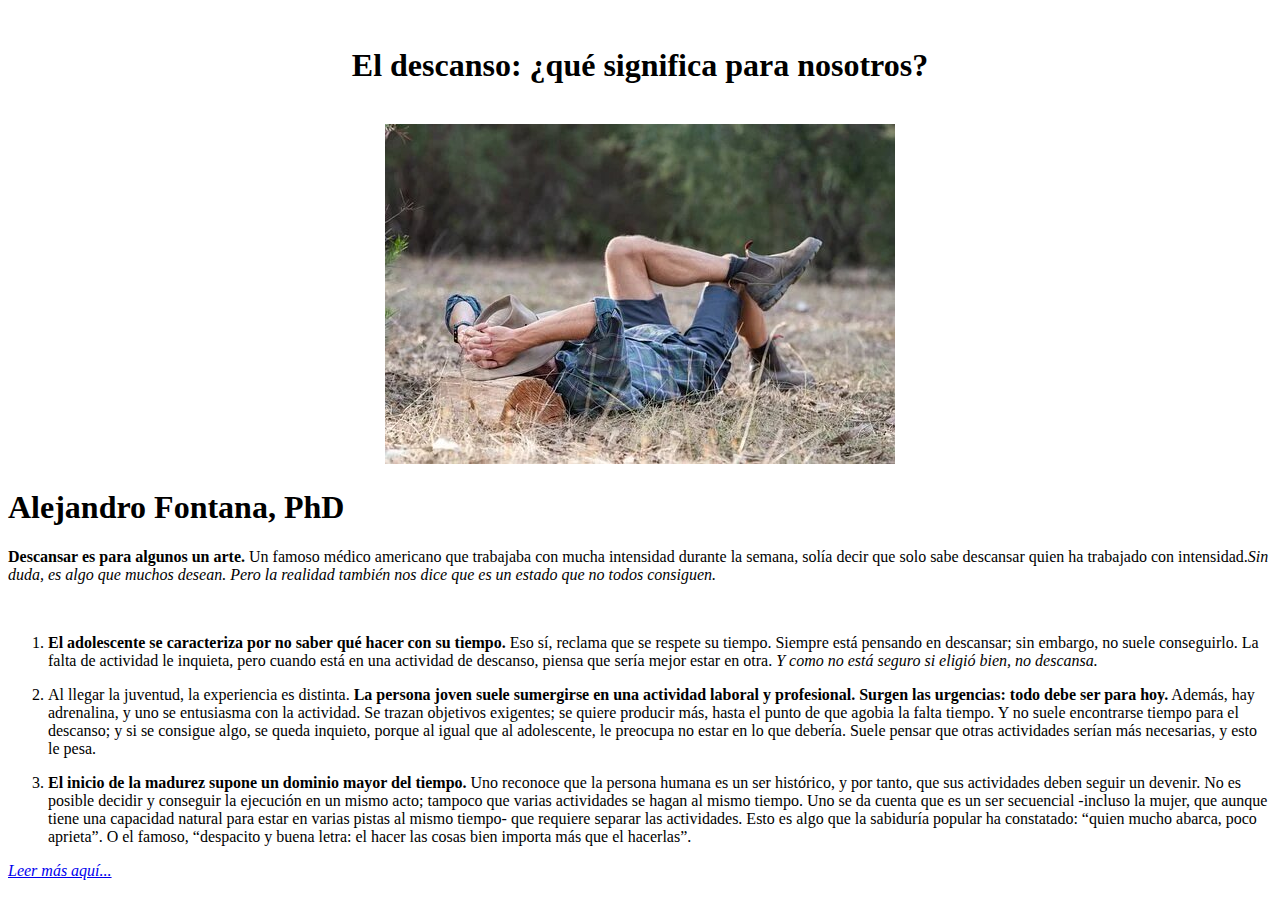
<file: prueba/index.html>
<!DOCTYPE html>
<html lang="en">
<head>
    <meta charset="UTF-8">
    <meta name="viewport" content="width=device-width, initial-scale=1.0">
    <title>El descanso</title>
</head>
<body>
    <section>
        <br>
        <h1><center>El descanso: ¿qué significa para nosotros?</center></h1>
        <br>
        <center><img src="img/relax-7142183__340.jpg"></center>
        <h1>Alejandro Fontana, PhD</h1>
        <p><strong>Descansar es para algunos un arte.</strong> Un famoso médico americano que 
            trabajaba con mucha intensidad durante la semana, solía decir que 
            solo sabe descansar quien ha trabajado con intensidad.<em>Sin duda, 
            es algo que muchos desean. Pero la realidad también nos dice que 
            es un estado que no todos consiguen.</em> </p>
        <br>
        <ol>
            <li><p><strong>El adolescente se caracteriza por no saber qué hacer con su tiempo.</strong>
                Eso sí, reclama que se respete su tiempo. Siempre está pensando en 
                descansar; sin embargo, no suele conseguirlo. La falta de actividad 
                le inquieta, pero cuando está en una actividad de descanso, piensa 
                que sería mejor estar en otra. <em>Y como no está seguro si eligió bien, 
                no descansa.</em></p>
            </li>
            <li><p>Al llegar la juventud, la experiencia es distinta. <strong> La persona joven 
                suele sumergirse en una actividad laboral y profesional. Surgen las 
                urgencias: todo debe ser para hoy.</strong> Además, hay adrenalina, y uno se 
                entusiasma con la actividad. Se trazan objetivos exigentes; se quiere 
                producir más, hasta el punto de que agobia la falta tiempo. Y no suele 
                encontrarse tiempo para el descanso; y si se consigue algo, se queda 
                inquieto, porque al igual que al adolescente, le preocupa no estar en 
                lo que debería. Suele pensar que otras actividades serían más 
                necesarias, y esto le pesa.</li></p>
            </li>
            <li><p><strong>El inicio de la madurez supone un dominio mayor del tiempo.</strong> 
            Uno reconoce que la persona humana es un ser histórico, y por tanto, 
            que sus actividades deben seguir un devenir. No es posible decidir y 
            conseguir la ejecución en un mismo acto; tampoco que varias actividades se 
            hagan al mismo tiempo. Uno se da cuenta que es un ser secuencial -incluso 
            la mujer, que aunque tiene una capacidad natural para estar en varias pistas 
            al mismo tiempo- que requiere separar las actividades. Esto es algo que la 
            sabiduría popular ha constatado: “quien mucho abarca, poco aprieta”. O el 
            famoso, “despacito y buena letra: el hacer las cosas bien importa 
            más que el hacerlas”.</p>
            </li>
        </ol>

        <a href="https://alejandrofontana.com/2022/05/14/el-descanso-que-significa-para-nosotros/" class="leer"><em>Leer más aquí...</em></a>

    </section>

</body>
</html>
</file>
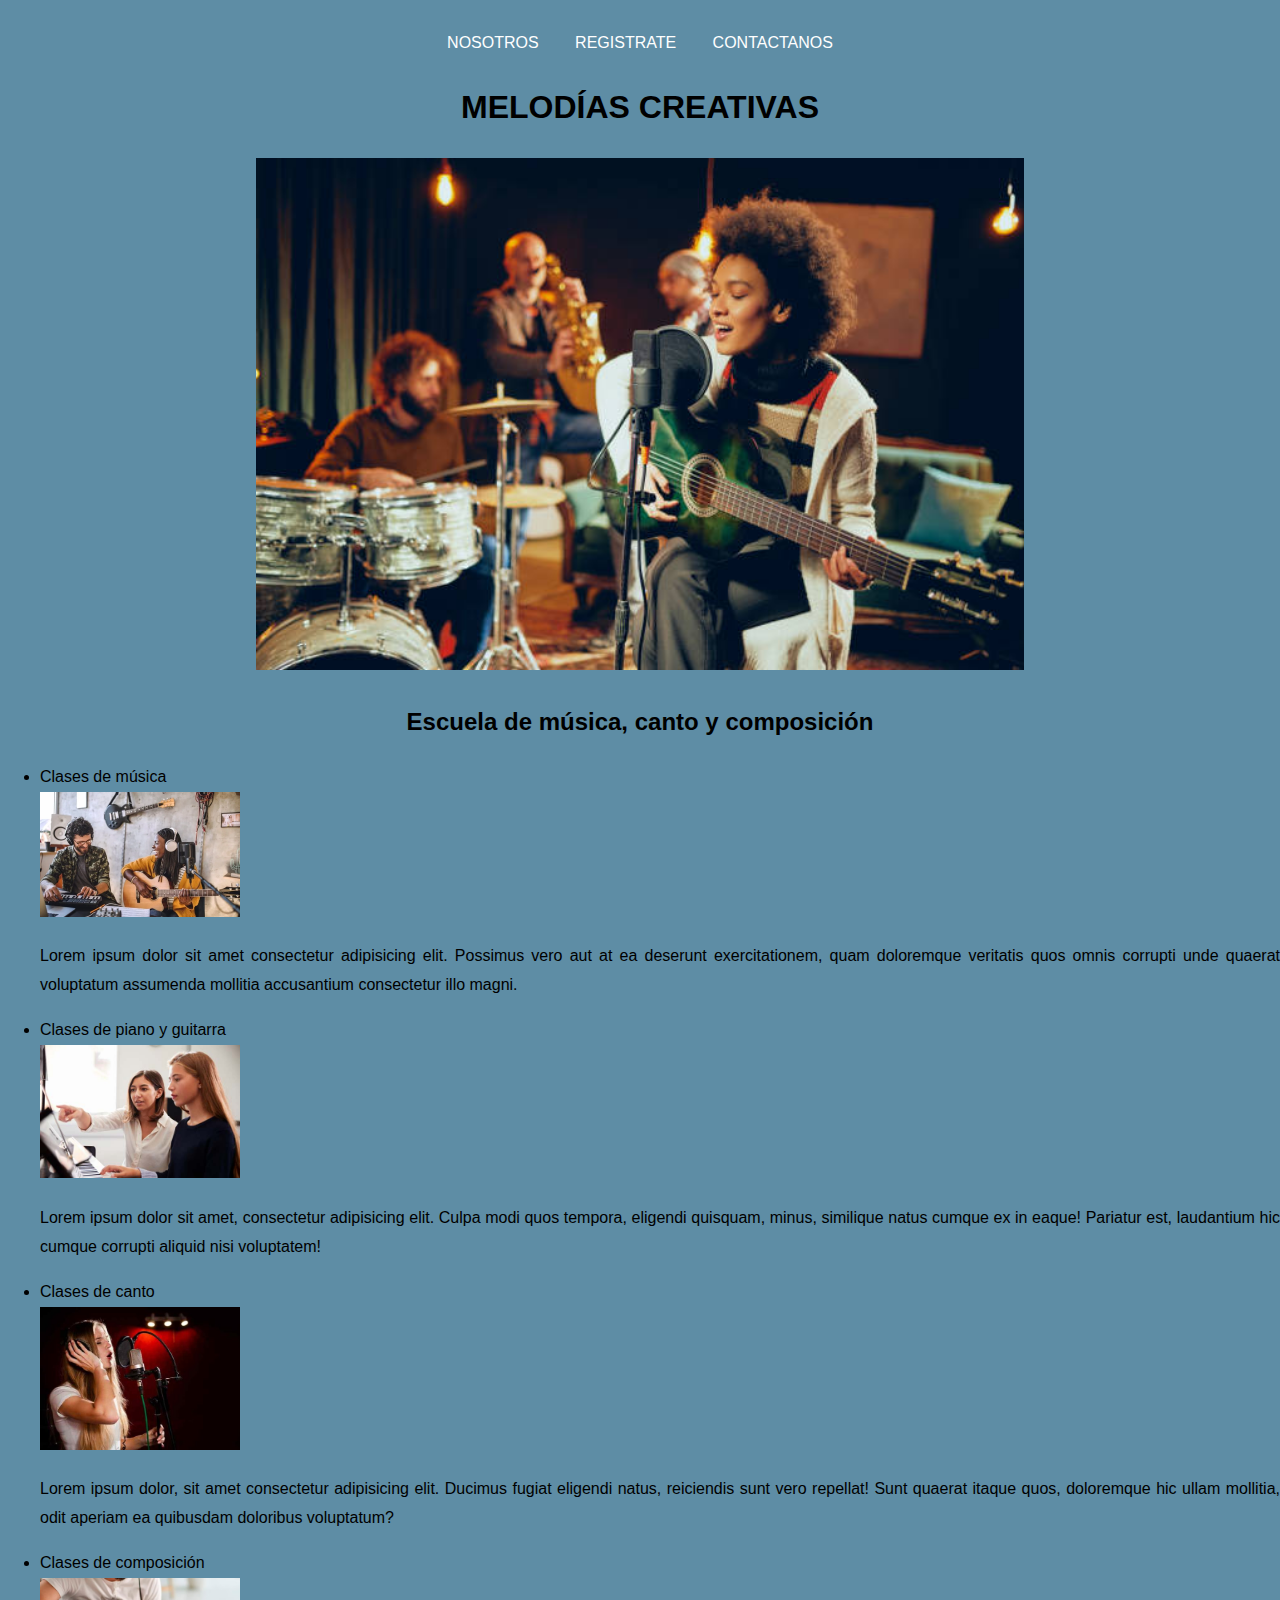
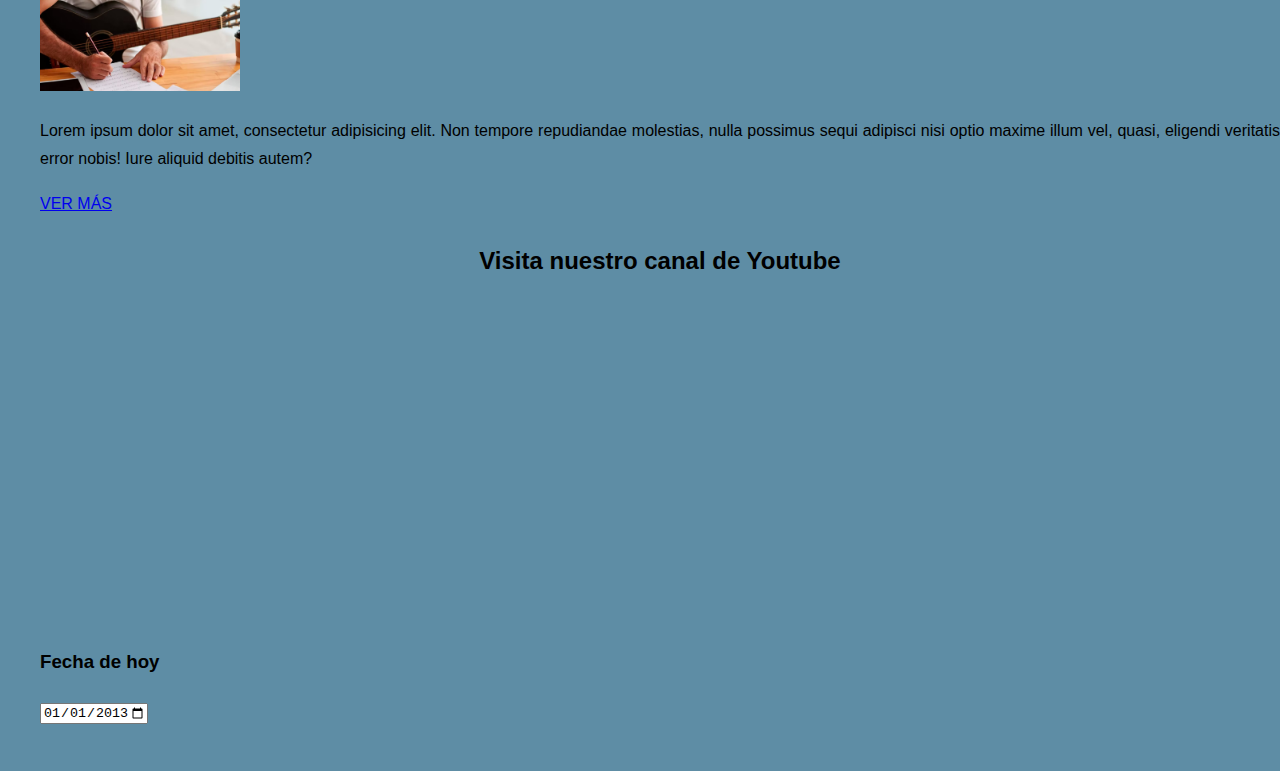
<file: reto1/index.html>
<!DOCTYPE html>
<html lang="en">
<head>
    <meta charset="UTF-8">
    <meta name="viewport" content="width=device-width, initial-scale=1.0">
    <title>Document</title>
</head>
<body>
    <header class="barra">
        <nav class="barra1">
            <center>
             <a href="#">NOSOTROS</a>
             <a href="#">REGISTRATE</a>
             <a href="#">CONTACTANOS</a>
            </center>
        </nav>
   </header>
<center>
    <h1>MELODÍAS CREATIVAS</h1>
    <img src="imagenes/musica.jpg" alt="Presentación" width="60%" height="auto">
</center>
<center>
    <h2>Escuela de música, canto y composición</h2>
</center>
<ul>
    <li>Clases de música</li>
    <img src ="imagenes/musica2.webp" alt="Musica" width="200" height="auto"><p style="text-align: justify;">Lorem ipsum dolor sit amet consectetur adipisicing elit. Possimus vero aut at ea deserunt exercitationem, quam doloremque veritatis quos omnis corrupti unde quaerat voluptatum assumenda mollitia accusantium consectetur illo magni.</p>   
    <li>Clases de piano y guitarra</li>
    <img src ="imagenes/clasesdepiano.jpg" alt="Piano" width="200" height="auto"><p style="text-align: justify;">Lorem ipsum dolor sit amet, consectetur adipisicing elit. Culpa modi quos tempora, eligendi quisquam, minus, similique natus cumque ex in eaque! Pariatur est, laudantium hic cumque corrupti aliquid nisi voluptatem!</p>
    <li>Clases de canto</li>
    <img src ="imagenes/canto2.jpg" alt="Canto" width="200" height="auto"><p style="text-align: justify;">Lorem ipsum dolor, sit amet consectetur adipisicing elit. Ducimus fugiat eligendi natus, reiciendis sunt vero repellat! Sunt quaerat itaque quos, doloremque hic ullam mollitia, odit aperiam ea quibusdam doloribus voluptatum?</p>
    <li>Clases de composición</li>
    <img src ="imagenes/clasesdecomposicion.avif" alt="Composicion" width="200" height="auto"><p style="text-align: justify;">Lorem ipsum dolor sit amet, consectetur adipisicing elit. Non tempore repudiandae molestias, nulla possimus sequi adipisci nisi optio maxime illum vel, quasi, eligendi veritatis error nobis! Iure aliquid debitis autem?</p>
<div>
    <p class="VER MÁS">
        <a href="https://www.vallegrande.edu.pe" target="_blank"
            class="contact-highlight">  VER MÁS</a>
    </p>
</div>
<center><h2>Visita nuestro canal de Youtube</h2>
</div>
<iframe width="560" height="315" src="https://www.youtube.com/embed/Zvk2LH-ITLs?si=hr2O89RDL1PnbXJu" title="YouTube video player" frameborder="0" allow="accelerometer; autoplay; clipboard-write; encrypted-media; gyroscope; picture-in-picture; web-share" referrerpolicy="strict-origin-when-cross-origin" allowfullscreen></iframe>
</center>
<style>
    body {
    background-color:  #5e8da5;
    font-family: 'Poppins', sans-serif;
    }
    
    body {
    display:inline;
    font-family: 'Segoe UI', Tahoma, Arial, Helvetica, sans-serif, Verdana, sans-serif;
    line-height: 1.8;
    }

    header {
    width: 100%;
    padding: 1rem 1;
    background-color:  #5e8da5;
    color: #5e8da5;
    }

    header a {
    color: white;
    text-decoration: none;
    margin: 0 1rem;
    padding: 10;
    }
</style>
<div>
    <h3>Fecha de hoy</h3><input type="date" name="cumpleanios" step="2" min="2013-01-01" max="2024-12-31" value="2013-01-01">
</div>
</body>
</html>
</file>
